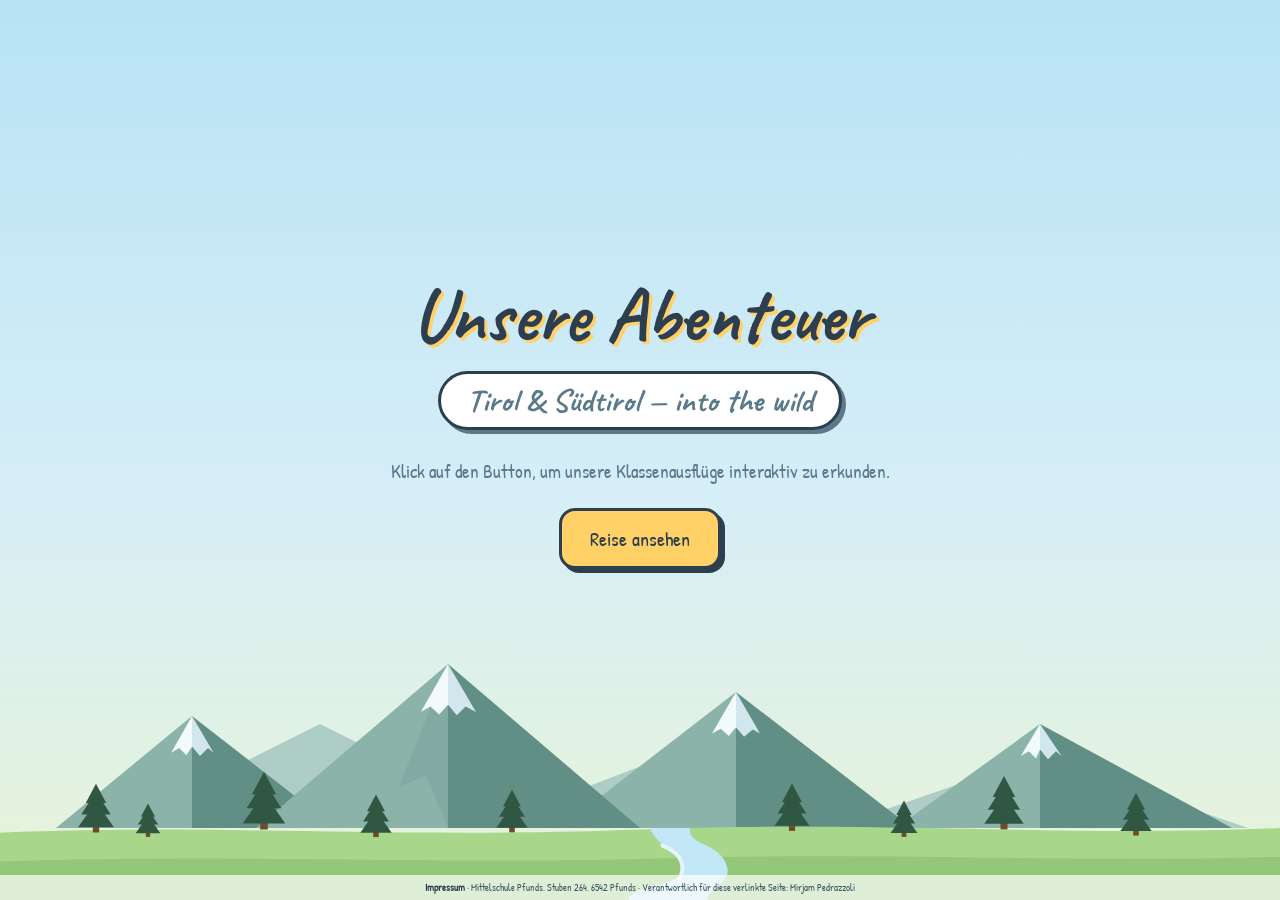
<file: index.html>
<!DOCTYPE html>
<html lang="de">
<head>
  <meta charset="UTF-8">
  <meta name="viewport" content="width=device-width, initial-scale=1.0">
  <meta name="robots" content="noindex, nofollow">
  <title>Unsere Abenteuer – Tirol & Südtirol</title>

  <!-- Handschrift-Fonts (wie im Widget) -->
  <link rel="preconnect" href="https://fonts.googleapis.com">
  <link rel="preconnect" href="https://fonts.gstatic.com" crossorigin>
  <link href="https://fonts.googleapis.com/css2?family=Caveat:wght@600;700&family=Patrick+Hand&display=swap" rel="stylesheet">

  <style>
    html, body { height: 100%; }
    body {
      margin: 0;
      font-family: 'Patrick Hand', system-ui, -apple-system, sans-serif;
      background: linear-gradient(180deg, #b8e3f5 0%, #d6eef7 55%, #e8f4d8 100%);
      color: #2c3e50;
      min-height: 100vh;
      display: flex;
      flex-direction: column;
      align-items: center;
      justify-content: center;
      text-align: center;
      overflow: hidden;
      position: relative;
    }

    /* Berg-Panorama als Hintergrund — skaliert mit der Breite, wird nie abgeschnitten */
    .mountains {
      position: fixed;
      left: 0; right: 0; bottom: 0;
      width: 100%;
      height: auto;
      z-index: 0;
      pointer-events: none;
      display: block;
    }

    .landing {
      position: relative;
      z-index: 2;
      padding: 30px;
      margin-bottom: 6vh;
    }
    .landing h1 {
      font-family: 'Caveat', cursive;
      font-weight: 700;
      font-size: clamp(44px, 9vw, 76px);
      color: #2c3e50;
      text-shadow: 3px 3px 0 #ffd166;
      line-height: 1;
      margin: 0 0 18px;
    }
    .landing .subtitle {
      font-family: 'Caveat', cursive;
      font-weight: 700;
      font-size: clamp(22px, 4.5vw, 32px);
      color: #5a7a8a;
      background: white;
      display: inline-block;
      padding: 6px 26px;
      border-radius: 30px;
      border: 3px solid #2c3e50;
      box-shadow: 4px 4px 0 #5a7a8a;
      margin-bottom: 28px;
    }
    .landing .hint {
      font-size: 19px;
      color: #5a7a8a;
      margin: 0 0 24px;
    }

    /* Impressum-Fußzeile */
    .impressum {
      position: fixed;
      bottom: 0; left: 0; right: 0;
      z-index: 3;
      padding: 6px 14px;
      font-size: 10px;
      line-height: 1.35;
      color: #3a5563;
      background: rgba(255,255,255,0.7);
      text-align: center;
    }
    .impressum strong { color: #2c3e50; }
  </style>

  <link rel="stylesheet" href="abenteuer-widget.css?v=44">
</head>
<body>

  <!-- Berg-Panorama (Flat-Design, breit – wird nie abgeschnitten) -->
  <svg class="mountains" viewBox="0 0 1600 340" preserveAspectRatio="xMidYMax meet" xmlns="http://www.w3.org/2000/svg">
    <!-- hintere Berge (heller, Tiefe) -->
    <polygon points="140,250 400,120 660,250" fill="#aecdc6"/>
    <polygon points="600,250 860,150 1120,250" fill="#aecdc6"/>
    <polygon points="1040,250 1300,160 1560,250" fill="#aecdc6"/>

    <!-- LINKER Gipfel -->
    <polygon points="240,110 70,250 240,250" fill="#8bb3aa"/>
    <polygon points="240,110 240,250 420,250" fill="#618f85"/>
    <polygon points="240,110 214,156 224,150 233,159 240,148" fill="#f3fafc"/>
    <polygon points="240,110 240,148 250,160 260,150 267,156" fill="#d2e6ed"/>

    <!-- RECHTER Gipfel -->
    <polygon points="1300,120 1120,250 1300,250" fill="#8bb3aa"/>
    <polygon points="1300,120 1300,250 1540,250" fill="#618f85"/>
    <polygon points="1300,120 1276,160 1286,154 1295,163 1300,152" fill="#f3fafc"/>
    <polygon points="1300,120 1300,152 1310,164 1320,154 1327,160" fill="#d2e6ed"/>

    <!-- ZENTRAL-RECHTER Gipfel -->
    <polygon points="920,80 700,250 920,250" fill="#8bb3aa"/>
    <polygon points="920,80 920,250 1140,250" fill="#618f85"/>
    <polygon points="920,80 890,132 901,126 911,135 920,124" fill="#f3fafc"/>
    <polygon points="920,80 920,124 930,136 941,127 950,132" fill="#d2e6ed"/>

    <!-- ZENTRALER Hauptgipfel (am höchsten) -->
    <polygon points="560,45 320,250 560,250" fill="#8bb3aa"/>
    <polygon points="560,45 560,250 800,250" fill="#618f85"/>
    <polygon points="560,45 498,200 532,184 560,250 560,45" fill="#7ba79d" opacity="0.55"/>
    <polygon points="560,45 526,105 538,98 549,108 560,96" fill="#f3fafc"/>
    <polygon points="560,45 560,96 571,109 582,98 595,105" fill="#d2e6ed"/>

    <!-- Wiese (überdeckt Bergfüße) -->
    <path d="M0,256 C 280,244 480,264 800,252 C 1120,240 1320,262 1600,250 L1600,340 L0,340 Z" fill="#a8d68a"/>
    <path d="M0,292 C 300,282 520,296 820,288 C 1120,280 1340,294 1600,286 L1600,340 L0,340 Z" fill="#94c878"/>

    <!-- Fluss -->
    <path d="M812,250 C 824,278 862,284 852,306 C 846,322 786,324 786,340
             L884,340 C 884,324 924,318 904,288 C 888,266 862,272 862,250 Z" fill="#c2e7f6"/>
    <path d="M828,272 C 854,282 858,300 848,316" stroke="#e6f5fc" stroke-width="5" fill="none" stroke-linecap="round"/>

    <!-- Tannen -->
    <g fill="#2f5742">
      <g transform="translate(120,254) scale(0.8)"><rect x="-5" y="-11" width="10" height="13" fill="#6e4b2c"/><polygon points="-28,-6 28,-6 0,-46"/><polygon points="-23,-26 23,-26 0,-62"/><polygon points="-16,-44 16,-44 0,-74"/></g>
      <g transform="translate(185,260) scale(0.55)"><rect x="-5" y="-11" width="10" height="13" fill="#6e4b2c"/><polygon points="-28,-6 28,-6 0,-46"/><polygon points="-23,-26 23,-26 0,-62"/><polygon points="-16,-44 16,-44 0,-74"/></g>
      <g transform="translate(330,250) scale(0.95)"><rect x="-5" y="-11" width="10" height="13" fill="#6e4b2c"/><polygon points="-28,-6 28,-6 0,-46"/><polygon points="-23,-26 23,-26 0,-62"/><polygon points="-16,-44 16,-44 0,-74"/></g>
      <g transform="translate(470,260) scale(0.7)"><rect x="-5" y="-11" width="10" height="13" fill="#6e4b2c"/><polygon points="-28,-6 28,-6 0,-46"/><polygon points="-23,-26 23,-26 0,-62"/><polygon points="-16,-44 16,-44 0,-74"/></g>
      <g transform="translate(640,254) scale(0.7)"><rect x="-5" y="-11" width="10" height="13" fill="#6e4b2c"/><polygon points="-28,-6 28,-6 0,-46"/><polygon points="-23,-26 23,-26 0,-62"/><polygon points="-16,-44 16,-44 0,-74"/></g>
      <g transform="translate(990,252) scale(0.78)"><rect x="-5" y="-11" width="10" height="13" fill="#6e4b2c"/><polygon points="-28,-6 28,-6 0,-46"/><polygon points="-23,-26 23,-26 0,-62"/><polygon points="-16,-44 16,-44 0,-74"/></g>
      <g transform="translate(1130,260) scale(0.6)"><rect x="-5" y="-11" width="10" height="13" fill="#6e4b2c"/><polygon points="-28,-6 28,-6 0,-46"/><polygon points="-23,-26 23,-26 0,-62"/><polygon points="-16,-44 16,-44 0,-74"/></g>
      <g transform="translate(1255,250) scale(0.88)"><rect x="-5" y="-11" width="10" height="13" fill="#6e4b2c"/><polygon points="-28,-6 28,-6 0,-46"/><polygon points="-23,-26 23,-26 0,-62"/><polygon points="-16,-44 16,-44 0,-74"/></g>
      <g transform="translate(1420,258) scale(0.7)"><rect x="-5" y="-11" width="10" height="13" fill="#6e4b2c"/><polygon points="-28,-6 28,-6 0,-46"/><polygon points="-23,-26 23,-26 0,-62"/><polygon points="-16,-44 16,-44 0,-74"/></g>
    </g>
  </svg>

  <div class="landing">
    <h1>Unsere Abenteuer</h1>
    <div class="subtitle">Tirol &amp; Südtirol — into the wild</div>
    <p class="hint">Klick auf den Button, um unsere Klassenausflüge interaktiv zu erkunden.</p>
    <button class="ab-widget-trigger">Reise ansehen</button>
  </div>

  <footer class="impressum">
    <strong>Impressum</strong> · Mittelschule Pfunds, Stuben 264, 6542 Pfunds ·
    Verantwortlich für diese verlinkte Seite: Mirjam Pedrazzoli
  </footer>

  <script src="abenteuer-data.js?v=44"></script>
  <script src="abenteuer-widget.js?v=44"></script>
  <script>
    window.AbenteuerWidget.init({
      autoOpen: false,
      triggerSelector: '.ab-widget-trigger',
      photosPath: '',
      loadFonts: true,
      impressum: 'Impressum · Mittelschule Pfunds, Stuben 264, 6542 Pfunds · Verantwortlich für diese verlinkte Seite: Mirjam Pedrazzoli'
    });
  </script>

</body>
</html>
</file>
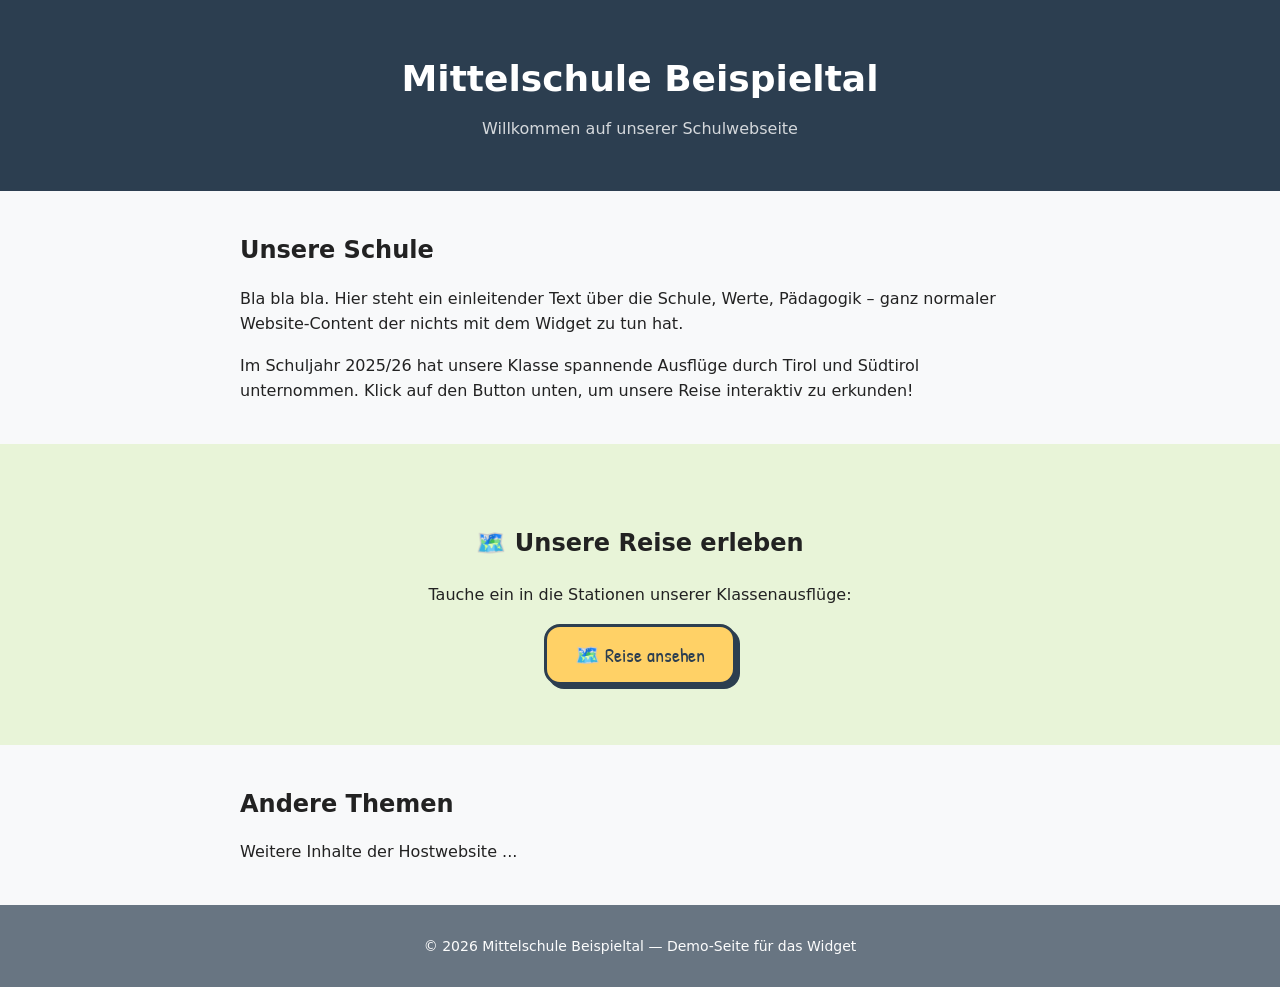
<file: demo.html>
<!DOCTYPE html>
<html lang="de">
<head>
  <meta charset="UTF-8">
  <meta name="viewport" content="width=device-width, initial-scale=1.0">
  <meta name="robots" content="noindex, nofollow">
  <title>Demo-Website mit Abenteuer-Widget</title>
  <style>
    /* Beispiel-Styling der "echten" Website — hat nichts mit dem Widget zu tun */
    body {
      font-family: system-ui, -apple-system, "Segoe UI", Roboto, sans-serif;
      margin: 0;
      background: #f8f9fa;
      color: #222;
      line-height: 1.6;
    }
    .host-header {
      background: #2c3e50;
      color: white;
      padding: 50px 20px;
      text-align: center;
    }
    .host-header h1 { margin: 0 0 8px; font-size: 36px; }
    .host-header p { margin: 0; opacity: 0.8; }
    .host-section {
      max-width: 800px;
      margin: 40px auto;
      padding: 0 20px;
    }
    .host-section h2 { font-size: 24px; margin-bottom: 12px; }
    .host-section p { margin-bottom: 16px; }
    .cta-section {
      text-align: center;
      padding: 60px 20px;
      background: #e8f4d8;
      margin: 40px 0;
    }
    .host-footer {
      background: #2c3e50;
      color: white;
      padding: 30px 20px;
      text-align: center;
      font-size: 14px;
      opacity: 0.7;
    }
  </style>

  <!-- 1) Widget-CSS einbinden -->
  <link rel="stylesheet" href="abenteuer-widget.css?v=44">
</head>
<body>

  <!-- Beispiel-Hostwebsite-Inhalt -->
  <header class="host-header">
    <h1>Mittelschule Beispieltal</h1>
    <p>Willkommen auf unserer Schulwebseite</p>
  </header>

  <section class="host-section">
    <h2>Unsere Schule</h2>
    <p>
      Bla bla bla. Hier steht ein einleitender Text über die Schule, Werte,
      Pädagogik – ganz normaler Website-Content der nichts mit dem Widget zu tun hat.
    </p>
    <p>
      Im Schuljahr 2025/26 hat unsere Klasse spannende Ausflüge durch Tirol und
      Südtirol unternommen. Klick auf den Button unten, um unsere Reise interaktiv
      zu erkunden!
    </p>
  </section>

  <!-- Aufruf-Button zum Öffnen des Widgets -->
  <section class="cta-section">
    <h2>🗺️ Unsere Reise erleben</h2>
    <p>Tauche ein in die Stationen unserer Klassenausflüge:</p>
    <button class="ab-widget-trigger">🗺️ Reise ansehen</button>
  </section>

  <section class="host-section">
    <h2>Andere Themen</h2>
    <p>Weitere Inhalte der Hostwebsite ...</p>
  </section>

  <footer class="host-footer">
    © 2026 Mittelschule Beispieltal — Demo-Seite für das Widget
  </footer>

  <!-- 2) Widget-Daten und Logik einbinden -->
  <script src="abenteuer-data.js?v=44"></script>
  <script src="abenteuer-widget.js?v=44"></script>

  <!-- 3) Widget initialisieren -->
  <script>
    window.AbenteuerWidget.init({
      assetsPath: 'assets/',          // Pfad zu berge.png, tree-big.png, tree-med.png
      autoOpen: false,                // true = Widget öffnet sich beim Laden
      triggerSelector: '.ab-widget-trigger',  // Selektor für Open-Buttons
      loadFonts: true                 // Google-Fonts automatisch laden
    });
  </script>

</body>
</html>
</file>
<file: abenteuer-widget.css>
/* ============================================================
   ABENTEUER-WIDGET — Stylesheet
   Alles unter dem Namespace .ab-widget eingegrenzt,
   damit es nicht mit dem Host-Stylesheet kollidiert.
   ============================================================ */

/* Fonts werden aus dem JS dynamisch geladen, aber falls schon vorhanden: */
.ab-widget,
.ab-widget * {
  box-sizing: border-box;
  margin: 0;
  padding: 0;
}

/* ===== Trigger-Button (optional auf der Host-Seite) ===== */
.ab-widget-trigger {
  display: inline-flex;
  align-items: center;
  gap: 10px;
  font-family: 'Patrick Hand', system-ui, sans-serif;
  font-size: 20px;
  background: #ffd166;
  color: #2c3e50;
  padding: 14px 28px;
  border: 3px solid #2c3e50;
  border-radius: 16px;
  box-shadow: 4px 4px 0 #2c3e50;
  cursor: pointer;
  transition: transform 0.1s;
  text-decoration: none;
}
.ab-widget-trigger:hover { transform: translate(-2px, -2px); box-shadow: 6px 6px 0 #2c3e50; }
.ab-widget-trigger:active { transform: translate(2px, 2px); box-shadow: 2px 2px 0 #2c3e50; }

/* ===== Fullscreen-Overlay ===== */
.ab-widget {
  position: fixed;
  inset: 0;
  z-index: 999999;
  background: #b8e3f5;
  font-family: 'Patrick Hand', system-ui, sans-serif;
  color: #2c3e50;
  overflow-y: auto;
  overflow-x: hidden;
  display: none;
}
.ab-widget.ab-open {
  display: flex;
  flex-direction: column;
  animation: ab-fadeIn 0.3s ease;
}
@keyframes ab-fadeIn { from { opacity: 0; } to { opacity: 1; } }

/* Body-Lock, wenn Widget offen */
body.ab-widget-open { overflow: hidden; }

/* ===== Close-Button (oben rechts, immer sichtbar) ===== */
.ab-close-btn {
  position: fixed;
  top: 20px;
  right: 20px;
  width: 50px;
  height: 50px;
  background: #e63946;
  color: white;
  border: 3px solid #2c3e50;
  border-radius: 50%;
  font-size: 28px;
  cursor: pointer;
  font-weight: bold;
  box-shadow: 3px 3px 0 #2c3e50;
  transition: transform 0.15s;
  z-index: 1000000;
  display: flex;
  align-items: center;
  justify-content: center;
  font-family: system-ui, sans-serif;
  line-height: 1;
  padding: 0;
}
.ab-close-btn:hover { transform: scale(1.1); }
.ab-close-btn:active { transform: scale(0.95); }

/* ===== Header ===== */
.ab-widget header {
  order: 1;
  flex-shrink: 0;
  text-align: center;
  padding: 14px 20px 10px;
  background: linear-gradient(180deg, #b8e3f5 0%, #d6eef7 100%);
  position: relative;
}
.ab-widget h1 {
  font-family: 'Caveat', cursive;
  font-size: 52px;
  color: #2c3e50;
  text-shadow: 3px 3px 0 #ffd166;
  line-height: 1;
}
.ab-widget .ab-subtitle {
  font-family: 'Caveat', cursive;
  font-size: 24px;
  color: #5a7a8a;
  background: white;
  display: inline-block;
  padding: 4px 20px;
  border-radius: 30px;
  border: 3px solid #2c3e50;
  margin-top: 6px;
  box-shadow: 4px 4px 0 #5a7a8a;
}

/* ===== Teaser: Berge + Box ===== */
.ab-teaser-wrap {
  order: 3;
  flex-shrink: 0;
  max-width: 1300px;
  margin: 0 auto;
  padding: 10px 60px 30px;
  position: relative;
  z-index: 2;
}
.ab-impressum {
  order: 4;
  flex-shrink: 0;
  text-align: center;
  padding: 10px 16px 18px;
  font-family: 'Patrick Hand', system-ui, sans-serif;
  font-size: 10px;
  line-height: 1.35;
  color: #5a7a8a;
}
.ab-teaser-wrap img.ab-berge-img {
  width: 100%;
  height: auto;
  display: block;
  filter: drop-shadow(0 6px 8px rgba(44,62,80,0.2));
  pointer-events: none;
}
.ab-teaser-box {
  width: min(560px, 65%);
  margin: -40px auto 0;
  background: rgba(255, 255, 255, 0.96);
  backdrop-filter: blur(4px);
  border: 4px solid #2c3e50;
  border-radius: 22px;
  padding: 22px 28px;
  box-shadow: 6px 6px 0 #5a7a8a;
  position: relative;
  z-index: 3;
}
.ab-teaser-box h2 {
  font-family: 'Caveat', cursive;
  font-size: 38px;
  color: #2c3e50;
  text-align: center;
  line-height: 1;
  margin-bottom: 4px;
  text-shadow: 2px 2px 0 #ffd166;
}
.ab-teaser-box .ab-school-year-wrap { text-align: center; }
.ab-teaser-box .ab-school-year {
  display: inline-block;
  background: #ffd166;
  border: 2px solid #2c3e50;
  border-radius: 16px;
  padding: 2px 14px;
  font-size: 17px;
  color: #2c3e50;
  margin: 4px auto 14px;
}
.ab-teaser-box p {
  font-family: 'Patrick Hand', cursive;
  font-size: 18px;
  line-height: 1.5;
  color: #2c3e50;
  margin-bottom: 8px;
}
.ab-teaser-box p:last-child { margin-bottom: 0; }

/* ===== Map-Karte ===== */
.ab-map-wrapper {
  order: 2;
  flex-shrink: 0;
  max-width: none;
  margin: 0;
  padding: 0 10px 10px;
  display: flex;
  flex-direction: column;
}
.ab-map-card {
  background: linear-gradient(180deg, #e8f4d8 0%, #c8e4a8 100%);
  border-radius: 20px;
  padding: 12px;
  padding-top: 30px;
  box-shadow: 0 10px 40px rgba(44, 62, 80, 0.2);
  border: 4px solid #2c3e50;
  position: relative;
}
.ab-map-svg-container {
  position: relative;
  width: 100%;
  aspect-ratio: 1200/700;
  max-height: calc(100vh - 160px);
  background: linear-gradient(180deg, #d6eef7 0%, #b8e3f5 100%);
  border-radius: 14px;
  overflow: hidden;
  border: 3px solid #2c3e50;
  touch-action: none;
  cursor: grab;
}

/* ===== Echte Karte (Leaflet) ===== */
.ab-leaflet-map {
  width: 100%;
  aspect-ratio: 1200/700;
  max-height: calc(100vh - 160px);
  border-radius: 14px;
  overflow: hidden;
  border: 3px solid #2c3e50;
  background: #aadaff;
}
.ab-leaflet-pin { background: none; border: none; }
.ab-leaflet-pin svg { filter: drop-shadow(1px 3px 2px rgba(0,0,0,0.3)); }
.ab-leaflet-label {
  background: rgba(255,255,255,0.92);
  border: 2px solid #2c3e50;
  border-radius: 10px;
  padding: 2px 8px;
  font-family: 'Caveat', cursive;
  font-weight: 700;
  font-size: 16px;
  color: #2c3e50;
  box-shadow: 2px 2px 0 rgba(44,62,80,0.25);
  white-space: nowrap;
}
.ab-leaflet-label.leaflet-tooltip-top::before { border-top-color: #2c3e50; }
.ab-map-svg-container.ab-panning { cursor: grabbing; }
.ab-map-svg-inner { width: 100%; height: 100%; }
.ab-map-svg-inner svg { width: 100%; height: 100%; display: block; }

/* Zoom-Controls */
.ab-zoom-controls {
  position: absolute;
  bottom: 15px;
  right: 15px;
  display: flex;
  flex-direction: column;
  gap: 8px;
  z-index: 10;
}
.ab-zoom-btn {
  width: 44px;
  height: 44px;
  background: white;
  border: 3px solid #2c3e50;
  border-radius: 12px;
  font-size: 24px;
  font-weight: 700;
  cursor: pointer;
  box-shadow: 3px 3px 0 #2c3e50;
  color: #2c3e50;
  font-family: 'Patrick Hand', cursive;
  line-height: 1;
  transition: transform 0.1s;
  user-select: none;
  padding: 0;
}
.ab-zoom-btn:active { transform: translate(2px, 2px); box-shadow: 1px 1px 0 #2c3e50; }
.ab-zoom-btn:hover { background: #ffd166; }

/* ===== Karten-Elemente ===== */
.ab-tirol-shape {
  fill: #a8d68a;
  stroke: #2c3e50;
  stroke-width: 2.5;
  stroke-linejoin: round;
  filter: drop-shadow(3px 5px 0 rgba(44,62,80,0.15));
}
.ab-suedtirol-shape {
  fill: #f0d896;
  stroke: #2c3e50;
  stroke-width: 2.5;
  stroke-linejoin: round;
  filter: drop-shadow(3px 5px 0 rgba(44,62,80,0.15));
}

.ab-pin-group { cursor: pointer; }
.ab-pin-shape { transition: transform 0.3s ease; transform-origin: 0 0; transform-box: fill-box; }
.ab-pin-group:hover .ab-pin-shape { transform: translate(0, -6px) scale(1.08); }
.ab-pin-number {
  font-family: 'Caveat', cursive;
  font-size: 22px;
  font-weight: 700;
  fill: #2c3e50;
  pointer-events: none;
  user-select: none;
  transition: transform 0.3s ease;
}
.ab-pin-group:hover .ab-pin-number {
  transform: translateY(-6px) scale(1.08);
  transform-origin: 0 0;
  transform-box: fill-box;
}
.ab-pin-label {
  font-family: 'Caveat', cursive;
  font-size: 24px;
  fill: #2c3e50;
  font-weight: 700;
  pointer-events: none;
  user-select: none;
  paint-order: stroke;
  stroke: white;
  stroke-width: 5px;
  stroke-linejoin: round;
}

@keyframes ab-dropPin {
  0%   { transform: translateY(-200px) scale(0.5); opacity: 0; }
  60%  { transform: translateY(10px) scale(1.1); opacity: 1; }
  80%  { transform: translateY(-5px) scale(0.95); }
  100% { transform: translateY(0) scale(1); }
}
.ab-pin-drop {
  animation: ab-dropPin 0.7s cubic-bezier(0.34, 1.56, 0.64, 1) both;
  transform-origin: 0 0;
  transform-box: fill-box;
}

.ab-route-path {
  fill: none;
  stroke: #d4691a;
  stroke-width: 4;
  stroke-dasharray: 10 8;
  stroke-linecap: round;
  opacity: 0.7;
  animation: ab-dash 1s linear infinite;
}
@keyframes ab-dash { to { stroke-dashoffset: -18; } }

/* ===== Station-Modal ===== */
.ab-modal-overlay {
  position: fixed;
  inset: 0;
  background: rgba(44, 62, 80, 0.7);
  backdrop-filter: blur(5px);
  display: none;
  align-items: center;
  justify-content: center;
  z-index: 1000001;
  padding: 20px;
}
.ab-modal-overlay.ab-show { display: flex; animation: ab-fadeIn 0.3s; }
.ab-modal {
  background: white;
  border-radius: 25px;
  max-width: 900px;
  width: 100%;
  max-height: 90vh;
  overflow-y: auto;
  border: 4px solid #2c3e50;
  box-shadow: 8px 8px 0 #5a7a8a;
  animation: ab-pop 0.4s cubic-bezier(0.34, 1.56, 0.64, 1);
  position: relative;
}
@keyframes ab-pop {
  0%   { transform: scale(0.5); opacity: 0; }
  100% { transform: scale(1); opacity: 1; }
}
.ab-modal-header {
  padding: 25px 30px;
  border-bottom: 3px dashed #2c3e50;
  position: relative;
}
.ab-modal-emoji { font-size: 60px; }
.ab-modal-title {
  font-family: 'Caveat', cursive;
  font-size: 48px;
  color: #2c3e50;
  line-height: 1.1;
  margin: 5px 0;
}
.ab-modal-subtitle {
  font-size: 20px;
  color: #5a7a8a;
}
.ab-modal-date {
  display: inline-block;
  background: #ffd166;
  padding: 4px 16px;
  border-radius: 20px;
  border: 2px solid #2c3e50;
  font-size: 18px;
  margin-top: 8px;
}
.ab-modal-close-btn {
  position: absolute;
  top: 20px;
  right: 20px;
  width: 44px;
  height: 44px;
  background: #e63946;
  color: white;
  border: 3px solid #2c3e50;
  border-radius: 50%;
  font-size: 24px;
  cursor: pointer;
  font-weight: bold;
  box-shadow: 3px 3px 0 #2c3e50;
  transition: transform 0.15s;
  font-family: system-ui, sans-serif;
  line-height: 1;
  padding: 0;
}
.ab-modal-close-btn:hover { transform: scale(1.1); }
.ab-modal-body { padding: 25px 30px 30px; }
.ab-modal-desc {
  font-size: 22px;
  line-height: 1.5;
  color: #333;
  background: #f4f1e8;
  padding: 20px;
  border-radius: 15px;
  border-left: 6px solid #ffd166;
  margin-bottom: 20px;
}
.ab-photo-grid {
  display: grid;
  grid-template-columns: repeat(3, 1fr);
  gap: 12px;
}
.ab-photo {
  aspect-ratio: 4/3;
  overflow: hidden;
  border-radius: 12px;
  border: 3px solid #2c3e50;
  cursor: pointer;
  box-shadow: 3px 3px 0 #5a7a8a;
  transition: transform 0.2s;
}
.ab-photo:hover { transform: translateY(-3px) rotate(-1deg); }
.ab-photo img { width: 100%; height: 100%; object-fit: cover; }

/* ===== Kinder-Zitate ===== */
.ab-quote-row {
  grid-column: 1 / -1;
  display: flex;
  flex-wrap: wrap;
  gap: 12px;
  margin: 4px 0;
}
.ab-quote {
  flex: 1 1 200px;
  background: #f5f5f5;
  border-left: 5px solid #b0b0b0;
  border-radius: 0 12px 12px 0;
  margin: 0;
  padding: 12px 16px;
  font-family: 'Caveat', cursive;
  font-size: 19px;
  color: #2c3e50;
  line-height: 1.4;
  box-shadow: 2px 2px 0 rgba(0,0,0,0.08);
}
.ab-quote-frage {
  display: block;
  margin-bottom: 6px;
  font-family: 'Patrick Hand', cursive;
  font-style: italic;
  font-size: 16px;
  color: #5a7a8a;
}
.ab-quote-cite {
  display: block;
  margin-top: 6px;
  font-family: 'Patrick Hand', cursive;
  font-style: normal;
  font-size: 15px;
  color: #8a8a8a;
  text-align: right;
}


/* ===== Lightbox für Einzelfotos ===== */
.ab-lightbox {
  position: fixed;
  inset: 0;
  background: rgba(0,0,0,0.95);
  display: none;
  align-items: center;
  justify-content: center;
  z-index: 1000002;
  cursor: pointer;
  padding: 20px;
}
.ab-lightbox.ab-show { display: flex; animation: ab-fadeIn 0.3s; }
.ab-lightbox img {
  max-width: 95vw;
  max-height: 95vh;
  border-radius: 8px;
  border: 4px solid white;
}
.ab-lb-prev, .ab-lb-next {
  position: absolute;
  top: 50%;
  transform: translateY(-50%);
  background: none;
  border: none;
  font-size: 56px;
  line-height: 1;
  cursor: pointer;
  color: white;
  text-shadow: 0 2px 6px rgba(0,0,0,0.6);
  z-index: 2;
  padding: 0 12px;
  opacity: 0.85;
  transition: opacity 0.2s;
}
.ab-lb-prev:hover, .ab-lb-next:hover { opacity: 1; }
.ab-lb-prev { left: 8px; }
.ab-lb-next { right: 8px; }
.ab-lb-counter {
  position: absolute;
  bottom: 20px;
  left: 50%;
  transform: translateX(-50%);
  color: white;
  font-family: 'Caveat', cursive;
  font-size: 22px;
  background: rgba(0,0,0,0.5);
  padding: 4px 16px;
  border-radius: 14px;
  pointer-events: none;
}

/* ===== Responsive ===== */
@media (max-width: 900px) {
  /* Reihenfolge: Header → Karte → Teaser */
  .ab-widget,
  .ab-widget.ab-open {
    display: flex;
    flex-direction: column;
  }
  .ab-widget header { order: 1; }
  .ab-map-wrapper   { order: 2; }
  .ab-teaser-wrap   { order: 3; }

  .ab-widget h1 { font-size: 48px; }
  .ab-widget .ab-subtitle { font-size: 24px; padding: 6px 20px; }
  .ab-teaser-wrap { padding: 0 20px; margin-top: 0; }
  .ab-teaser-wrap img.ab-berge-img { display: none; }
  .ab-teaser-box { width: min(560px, 90%); margin: 16px auto; padding: 18px 20px; }
  .ab-teaser-box h2 { font-size: 30px; }
  .ab-teaser-box p { font-size: 16px; }
  .ab-map-wrapper { padding: 0 10px; }
  .ab-map-card { padding: 15px; padding-top: 30px; border-radius: 20px; }
  .ab-modal-title { font-size: 32px; }
  .ab-modal-emoji { font-size: 40px; }
  .ab-modal-desc { font-size: 18px; }
  .ab-photo-grid { grid-template-columns: repeat(2, 1fr); }
  .ab-pin-label { font-size: 24px; }
  .ab-close-btn { width: 44px; height: 44px; top: 15px; right: 15px; font-size: 22px; }
}

@media (max-width: 500px) {
  /* Layout-Reihenfolge: Header → Karte → Teaser */
  .ab-widget,
  .ab-widget.ab-open {
    display: flex;
    flex-direction: column;
  }
  .ab-widget header   { order: 1; padding: 12px 15px 4px; }
  .ab-map-wrapper     { order: 2; }
  .ab-teaser-wrap     { order: 3; }

  .ab-widget h1 { font-size: 32px; }
  .ab-widget .ab-subtitle { font-size: 17px; padding: 4px 14px; }

  /* Karte */
  .ab-map-wrapper { padding: 0 8px; margin-top: 8px; }
  .ab-map-card { padding: 10px; padding-top: 20px; border-radius: 16px; }


  /* Teaser unterhalb der Karte — kompakt, ohne Bergbild */
  .ab-teaser-wrap { padding: 12px 12px 20px; margin: 0; }
  .ab-teaser-wrap img.ab-berge-img { display: none; }
  .ab-teaser-box {
    width: 100%;
    margin: 0 auto;
    padding: 14px 16px;
    box-sizing: border-box;
  }
  .ab-teaser-box h2 { font-size: 22px; margin-bottom: 2px; }
  .ab-teaser-box .ab-school-year { font-size: 14px; padding: 2px 10px; margin-bottom: 10px; }
  .ab-teaser-box p { display: block; font-size: 14px; line-height: 1.4; }

  /* Modal */
  .ab-modal-header { padding: 20px; padding-top: 60px; }
  .ab-modal-body { padding: 20px; }
  .ab-photo-grid { grid-template-columns: repeat(2, 1fr); gap: 8px; }
  .ab-zoom-btn { width: 38px; height: 38px; font-size: 20px; }
  .ab-pin-label { font-size: 18px; }
}
</file>
